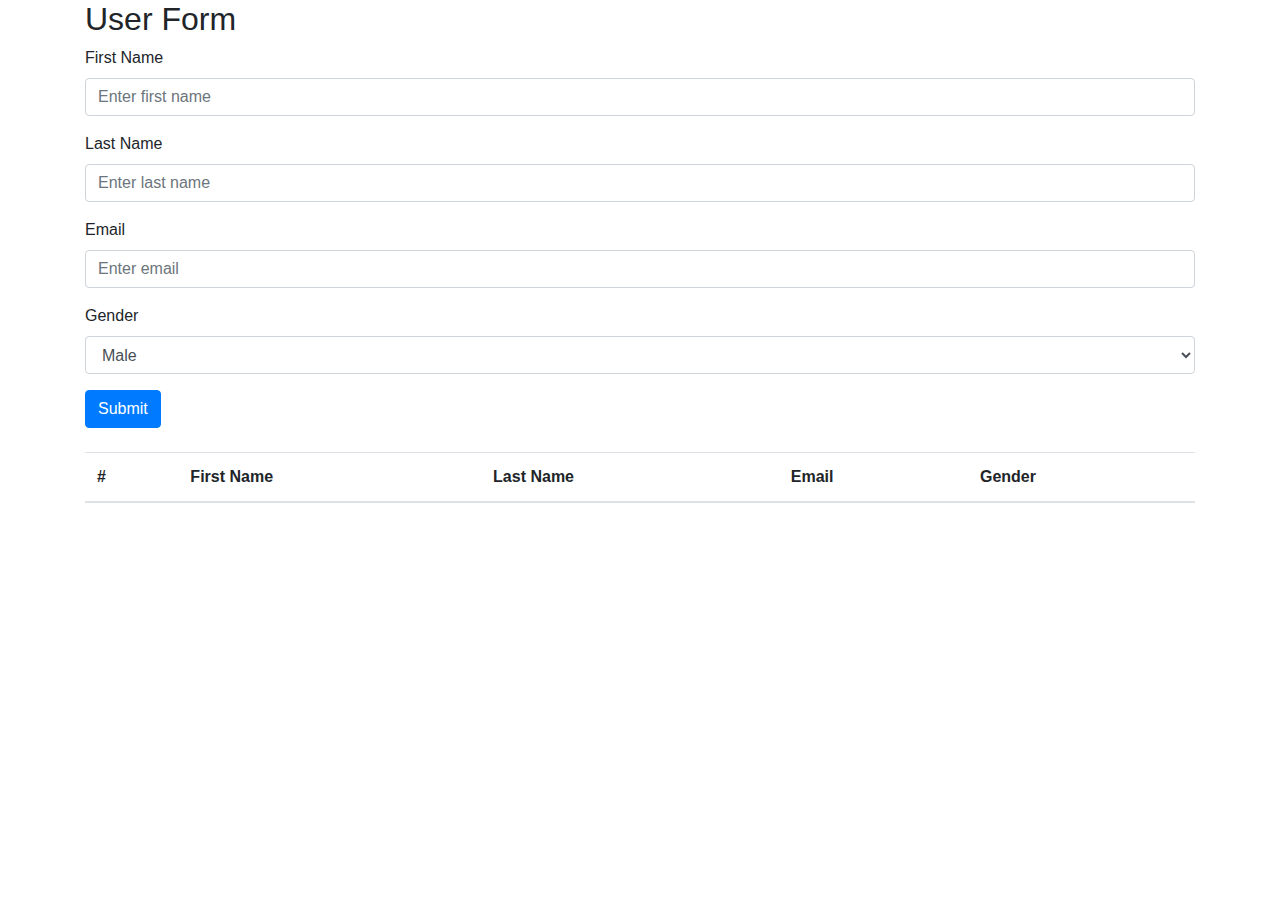
<file: form-user/index.html>
<!DOCTYPE html>
<html lang="en">
  <head>
    <meta charset="UTF-8" />
    <meta http-equiv="X-UA-Compatible" content="IE=edge" />
    <meta name="viewport" content="width=device-width, initial-scale=1.0" />
    <title>Form User</title>

    <link
      rel="stylesheet"
      href="https://cdn.jsdelivr.net/npm/bootstrap@4.3.1/dist/css/bootstrap.min.css"
      integrity="sha384-ggOyR0iXCbMQv3Xipma34MD+dH/1fQ784/j6cY/iJTQUOhcWr7x9JvoRxT2MZw1T"
      crossorigin="anonymous"
    />
  </head>
  <body>
    <div class="container">
      <h2>User Form</h2>
      <form id="submitForm">
        <div class="form-group">
          <label for="email">First Name</label>
          <input
            type="text"
            class="form-control"
            id="firstName"
            placeholder="Enter first name"
          />
          <small
            id="firstName_error"
            class="form-text"
            style="color: red"
          ></small>
        </div>
        <div class="form-group">
          <label for="email">Last Name</label>
          <input
            type="text"
            class="form-control"
            id="lastName"
            placeholder="Enter last name"
          />
          <small
            id="lastName_error"
            class="form-text"
            style="color: red"
          ></small>
        </div>
        <div class="form-group">
          <label for="email">Email</label>
          <input
            type="email"
            class="form-control"
            id="email"
            placeholder="Enter email"
          />
          <small id="email_error" class="form-text" style="color: red"></small>
        </div>
        <div class="form-group">
          <label for="gender">Gender</label>
          <select class="form-control" id="gender">
            <option value="male">Male</option>
            <option value="female">Female</option>
          </select>
          <small id="gender_error" class="form-text" style="color: red"></small>
        </div>
        <button type="submit" class="btn btn-primary">Submit</button>
      </form>

      <br />

      <table class="table">
        <thead>
          <tr>
            <th scope="col">#</th>
            <th scope="col">First Name</th>
            <th scope="col">Last Name</th>
            <th scope="col">Email</th>
            <th scope="col">Gender</th>
          </tr>
        </thead>
        <tbody id="tableUser"></tbody>
      </table>
    </div>

    <script src="./assets/js/index.js"></script>
  </body>
</html>
</file>
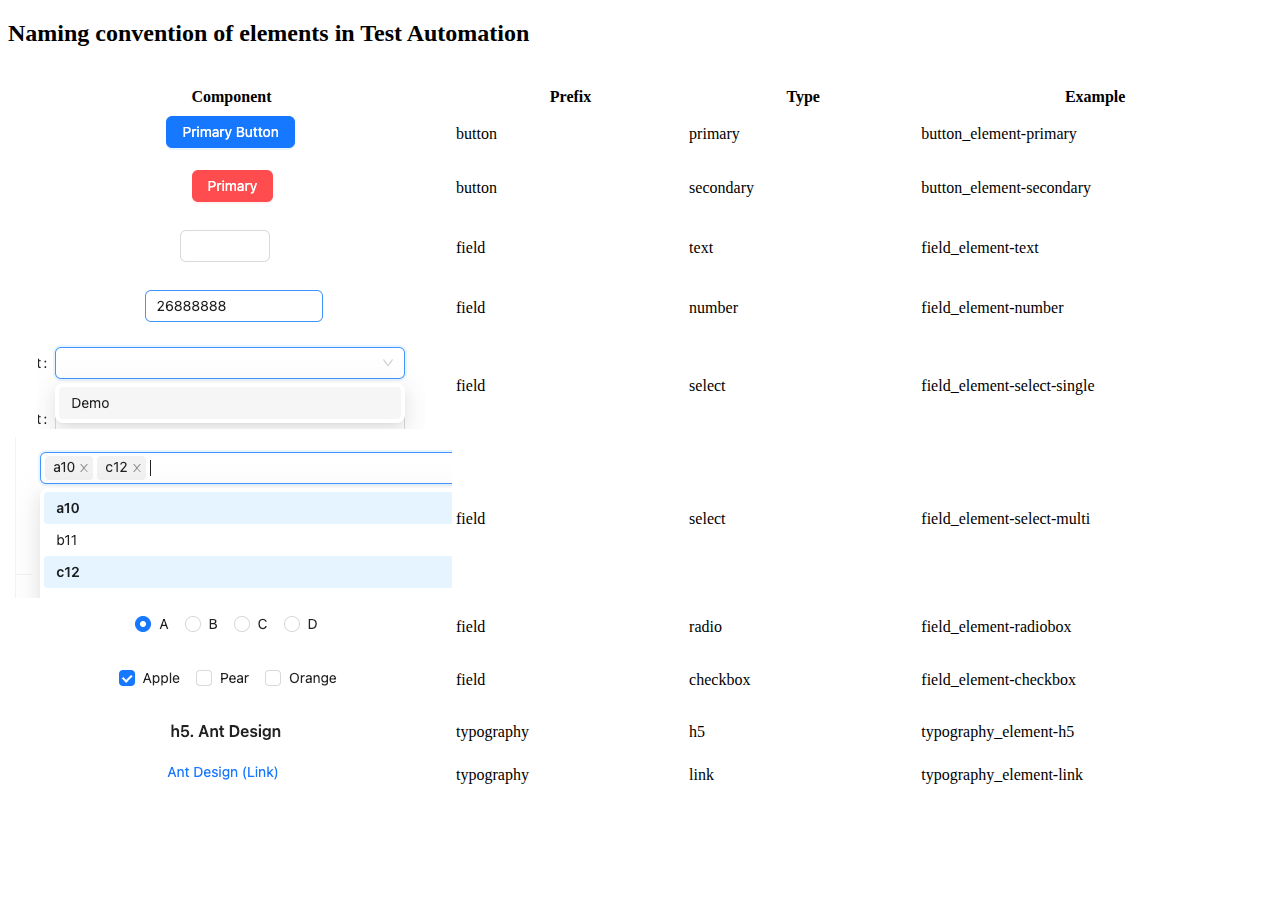
<file: naming-cypress/index.html>
<!DOCTYPE html>
<html>

<head>
  <meta charset="utf-8" />
  <meta http-equiv="X-UA-Compatible" content="IE=edge" />
  <meta name="viewport" content="width=device-width, initial-scale=1" />
  <meta name="description" content="" />
  
  <title>Naming Cypress</title>
</head>

<body>


  <div class="container-md">
    <h2>Naming convention of elements in Test Automation</h2>
    <br />
    <table class="table">
      <thead>
        <tr>
          <th scope="col" width="30%">Component</th>
          <th scope="col" width="20%">Prefix</th>
          <th scope="col" width="20%">Type</th>
          <th scope="col" width="30%">Example</th>
        </tr>
      </thead>
      <tbody>
        <tr>
          <th scope="row">
            <img src="../images/button.png" />
          </th>
          <td>button</td>
          <td>primary</td>
          <td>button_element-primary</td>
        </tr>
        <tr>
          <th scope="row">
            <img src="../images/button-secondary.png" />
          </th>
          <td>button</td>
          <td>secondary</td>
          <td>button_element-secondary</td>
        </tr>
        <tr>
          <th scope="row">
            <img src="../images/field-text.png" />
          </th>
          <td>field</td>
          <td>text</td>
          <td>field_element-text</td>
        </tr>
        <tr>
          <th scope="row">
            <img src="../images/field-number.png" />
          </th>
          <td>field</td>
          <td>number</td>
          <td>field_element-number</td>
        </tr>
        <tr>
          <th scope="row">
            <img src="../images/field-select.png" />
          </th>
          <td>field</td>
          <td>select</td>
          <td>field_element-select-single</td>
        </tr>
        <tr>
          <th scope="row">
            <img src="../images/field-select-multi.png" />
          </th>
          <td>field</td>
          <td>select</td>
          <td>field_element-select-multi</td>
        </tr>
        <tr>
          <th scope="row">
            <img src="../images/field-radiobox.png" />
          </th>
          <td>field</td>
          <td>radio</td>
          <td>field_element-radiobox</td>
        </tr>
        <tr>
          <th scope="row">
            <img src="../images/field-checkbox.png" />
          </th>
          <td>field</td>
          <td>checkbox</td>
          <td>field_element-checkbox</td>
        </tr>
        <tr>
          <th scope="row">
            <img src="../images/typography-h5.png" />
          </th>
          <td>typography</td>
          <td>h5</td>
          <td>typography_element-h5</td>
        </tr>
        <tr>
          <th scope="row">
            <img src="../images/typography-link.png" />
          </th>
          <td>typography</td>
          <td>link</td>
          <td>typography_element-link</td>
        </tr>
        
        
      </tbody>
    </table>  
  </div>

  <link href="https://cdn.jsdelivr.net/npm/bootstrap@5.0.2/dist/css/bootstrap.min.css" rel="stylesheet" integrity="sha384-EVSTQN3/azprG1Anm3QDgpJLIm9Nao0Yz1ztcQTwFspd3yD65VohhpuuCOmLASjC" crossorigin="anonymous">
  <script src="https://cdn.jsdelivr.net/npm/bootstrap@5.0.2/dist/js/bootstrap.bundle.min.js" integrity="sha384-MrcW6ZMFYlzcLA8Nl+NtUVF0sA7MsXsP1UyJoMp4YLEuNSfAP+JcXn/tWtIaxVXM" crossorigin="anonymous"></script>
</body>
</html>
</file>
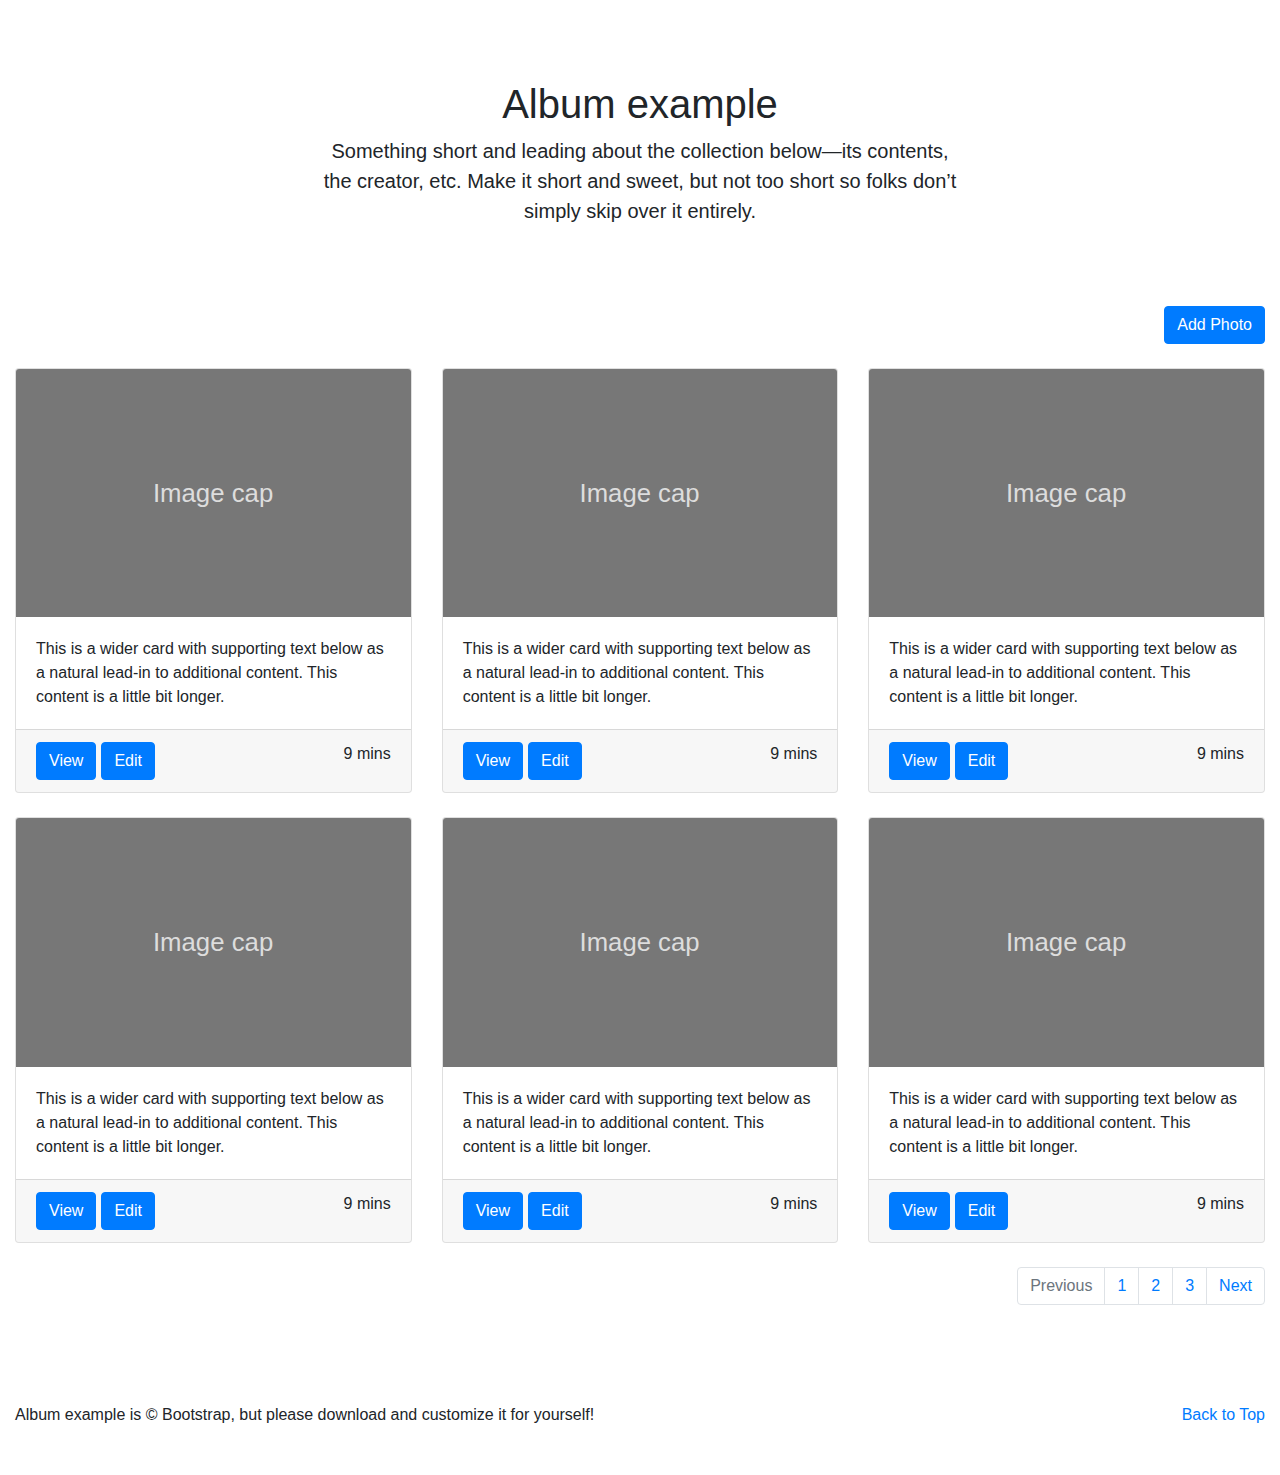
<file: photo-album/index.html>
<!DOCTYPE html>
<html>

<head>
  <meta charset="utf-8" />
  <meta http-equiv="X-UA-Compatible" content="IE=edge" />
  <meta name="viewport" content="width=device-width, initial-scale=1" />
  <meta name="description" content="" />
  <link rel="stylesheet" href="https://maxcdn.bootstrapcdn.com/bootstrap/4.0.0/css/bootstrap.min.css" integrity="sha384-Gn5384xqQ1aoWXA+058RXPxPg6fy4IWvTNh0E263XmFcJlSAwiGgFAW/dAiS6JXm" crossorigin="anonymous">
  <title>Album Photo</title>
</head>

<style>
    .container{
        max-width:1330px;  
    }
</style>

<body>
    <div class="mx-auto" style="width: 650px; margin:80px">
        <h1 class="display-5 text-center" style="font-weight: lighter;">Album example</h1>
        <p class="lead text-center">Something short and leading about the collection below—its contents, the creator, etc. Make it short and sweet, but not too short so folks don’t simply skip over it entirely.</p>
    </div>

    
  <div class="container">
    <div class="d-flex justify-content-end">
        <a href="./add.html">
            <button type="submit" class="btn btn-primary">Add Photo</button>
        </a>
    </div>
    <br/>
    <div class="row">
        <div class="col">
            <div class="card" >
                <img class="card-img-top" src="./images/image cap.svg" alt="Card image cap">
                <div class="card-body">
                  <div class="card-text">This is a wider card with supporting text below as a natural lead-in to additional content. This content is a little bit longer.</div>  
                </div>
                <div class="card-footer">
                    <div class="row">
                        <div class="d-flex col-auto mr-auto">
                            <a href="./detail.html?id=1" style="margin-right: 5px">
                                <button type="button" id="view" class="btn btn-primary">View</button>
                            </a>
                            <a href="./add.html?id=1">
                                <button type="button" id="view" class="btn btn-primary">Edit</button>
                            </a>
                        </div>
                        <div class="col-auto">9 mins</div>
                    </div>
                </div>
            </div>
        </div>
        <div class="col">
            <div class="card" >
                <img class="card-img-top" src="./images/image cap.svg" alt="Card image cap">
                <div class="card-body">
                  <div class="card-text">This is a wider card with supporting text below as a natural lead-in to additional content. This content is a little bit longer.</div>  
                </div>
                <div class="card-footer">
                    <div class="row">
                        <div class="d-flex col-auto mr-auto">
                            <a href="./detail.html?id=1" style="margin-right: 5px">
                                <button type="button" id="view" class="btn btn-primary">View</button>
                            </a>
                            <a href="./add.html?id=1">
                                <button type="button" id="view" class="btn btn-primary">Edit</button>
                            </a>
                        </div>
                        <div class="col-auto">9 mins</div>
                    </div>
                </div>
            </div>
        </div>
        <div class="col">
            <div class="card" >
                <img class="card-img-top" src="./images/image cap.svg" alt="Card image cap">
                <div class="card-body">
                  <div class="card-text">This is a wider card with supporting text below as a natural lead-in to additional content. This content is a little bit longer.</div>  
                </div>
                <div class="card-footer">
                    <div class="row">
                        <div class="d-flex col-auto mr-auto">
                            <a href="./detail.html?id=1" style="margin-right: 5px">
                                <button type="button" id="view" class="btn btn-primary">View</button>
                            </a>
                            <a href="./add.html?id=1">
                                <button type="button" id="view" class="btn btn-primary">Edit</button>
                            </a>
                        </div>
                        <div class="col-auto">9 mins</div>
                    </div>
                </div>
            </div>
        </div>
    </div>
    </br>
    <div class="row">
        <div class="col">
            <div class="card" >
                <img class="card-img-top" src="./images/image cap.svg" alt="Card image cap">
                <div class="card-body">
                  <div class="card-text">This is a wider card with supporting text below as a natural lead-in to additional content. This content is a little bit longer.</div>  
                </div>
                <div class="card-footer">
                    <div class="row">
                        <div class="d-flex col-auto mr-auto">
                            <a href="./detail.html?id=1" style="margin-right: 5px">
                                <button type="button" id="view" class="btn btn-primary">View</button>
                            </a>
                            <a href="./add.html?id=1">
                                <button type="button" id="view" class="btn btn-primary">Edit</button>
                            </a>
                        </div>
                        <div class="col-auto">9 mins</div>
                    </div>
                </div>
            </div>
        </div>
        <div class="col">
            <div class="card" >
                <img class="card-img-top" src="./images/image cap.svg" alt="Card image cap">
                <div class="card-body">
                  <div class="card-text">This is a wider card with supporting text below as a natural lead-in to additional content. This content is a little bit longer.</div>  
                </div>
                <div class="card-footer">
                    <div class="row">
                        <div class="d-flex col-auto mr-auto">
                            <a href="./detail.html?id=1" style="margin-right: 5px">
                                <button type="button" id="view" class="btn btn-primary">View</button>
                            </a>
                            <a href="./add.html?id=1">
                                <button type="button" id="view" class="btn btn-primary">Edit</button>
                            </a>
                        </div>
                        <div class="col-auto">9 mins</div>
                    </div>
                </div>
            </div>
        </div>
        <div class="col">
            <div class="card" >
                <img class="card-img-top" src="./images/image cap.svg" alt="Card image cap">
                <div class="card-body">
                  <div class="card-text">This is a wider card with supporting text below as a natural lead-in to additional content. This content is a little bit longer.</div>  
                </div>
                <div class="card-footer">
                    <div class="row">
                        <div class="d-flex col-auto mr-auto">
                            <a href="./detail.html?id=1" style="margin-right: 5px">
                                <button type="button" id="view" class="btn btn-primary">View</button>
                            </a>
                            <a href="./add.html?id=1">
                                <button type="button" id="view" class="btn btn-primary">Edit</button>
                            </a>
                        </div>
                        <div class="col-auto">9 mins</div>
                    </div>
                </div>
            </div>
        </div>
    </div>
     <br />
    <nav aria-label="Page navigation example">
        <ul class="pagination justify-content-end">
            <li class="page-item disabled">
            <a class="page-link" href="#" tabindex="-1">Previous</a>
            </li>
            <li class="page-item"><a class="page-link" href="#">1</a></li>
            <li class="page-item"><a class="page-link" href="#">2</a></li>
            <li class="page-item"><a class="page-link" href="#">3</a></li>
            <li class="page-item">
            <a class="page-link" href="#">Next</a>
            </li>
        </ul>
    </nav>
  </div>

  <div class="container py-5" style="margin-top:50px">
    <div class="d-flex justify-content-between">
        <div class="">
            Album example is © Bootstrap, but please download and customize it for yourself!
        </div>
        <a href="#" id="btnTop" class="fixed-action-btn smooth-scroll" data-abc="true">Back to Top</a>
    </div>
  </div>

</body>
</html>
</file>
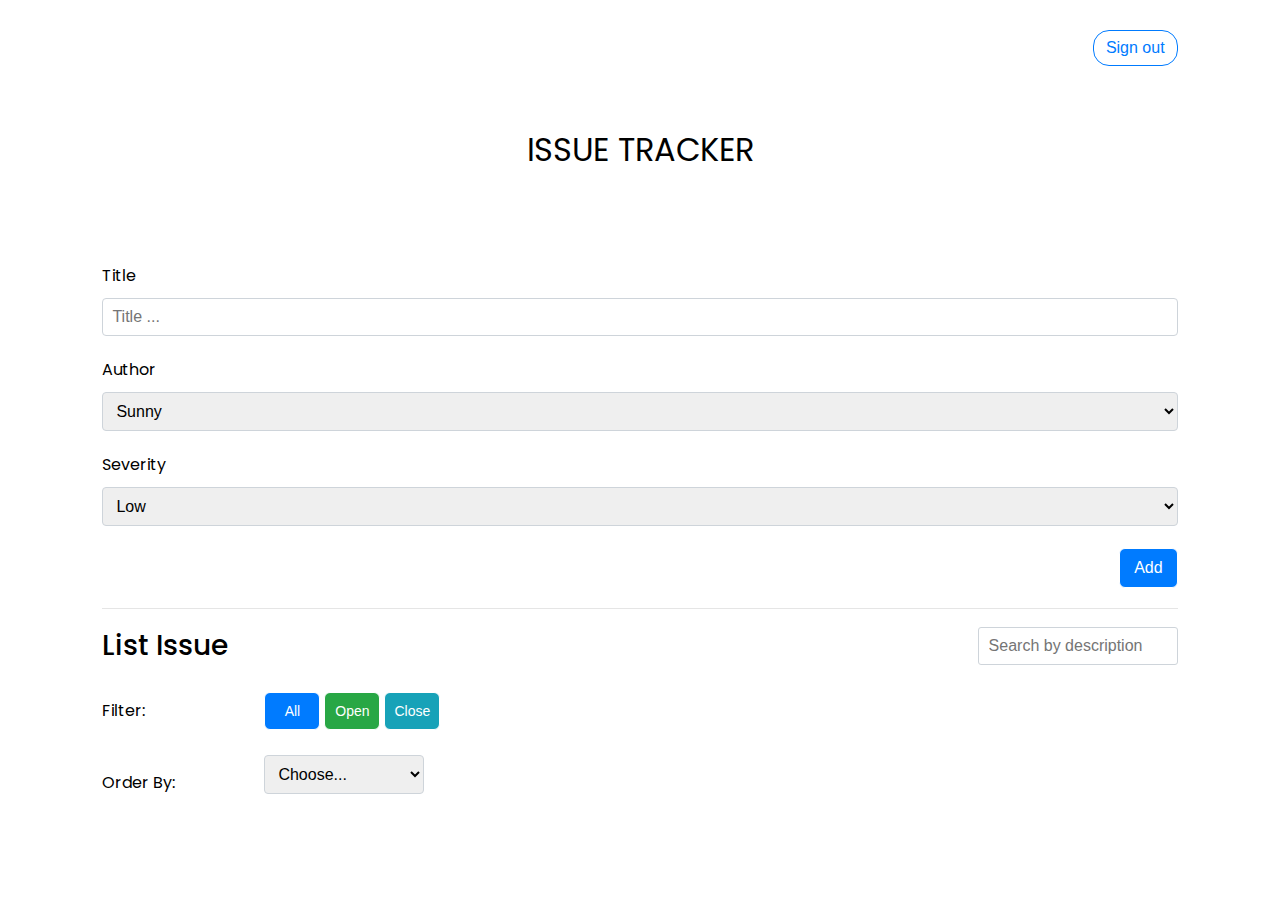
<file: todo-tracker/index.html>
<!DOCTYPE html>
<html lang="en">
  <head>
    <meta charset="UTF-8" />
    <meta http-equiv="X-UA-Compatible" content="IE=edge" />
    <meta name="viewport" content="width=device-width, initial-scale=1.0" />
    <title>ISSUES TRACKER APP</title>

    <link rel="stylesheet" href="./assets/css/reset.css" />
    <link rel="stylesheet" href="./assets/css/style.css" />
  </head>
  <body>
    <div id="error-mess" class="error-mess"></div>
    <div class="wrapper">
      <header class="header">
        <div class="container header-container">
          <button id="signout" class="btn btn--signout">Sign out</button>
        </div>
      </header>
      <div class="main">
        <div class="container">
          <div class="main-content">
            <section class="app-title">
              <h1 class="app-name">ISSUE TRACKER</h1>
            </section>

            <section class="form">
              <form action="" id="issueInputForm">
                <div class="top-form">
                  <div class="top-form-group">
                    <!--row-->
                    <div class="input-title">Title</div>
                    <input
                      id="inputIssueTitle"
                      type="text"
                      class="issue-input"
                      placeholder="Title ..."
                    />
                  </div>
                  <div class="top-form-group">
                    <div class="input-title">Author</div>
                    <select
                      name=""
                      id="severity-status"
                      class="severity-status"
                    >
                      <option value="sunny@gmail.com">Sunny</option>
                      <option value="tony@gmail.com">Tony</option>
                    </select>
                  </div>

                  <div class="top-form-group">
                    <div class="input-title">Severity</div>
                    <select
                      name=""
                      id="severity-status"
                      class="severity-status"
                    >
                      <option value="low">Low</option>
                      <option value="medium">Medium</option>
                      <option value="high">High</option>
                    </select>
                  </div>

                  <div class="top-form-group wrap-submit-btn">
                    <button type="submit" class="btn">Add</button>
                  </div>
                </div>

                <hr />
              </form>
              <div class="main-feature">
                <div class="main-feature-group">
                  <div class="list-feature-search-field">
                    <h2 class="list-name">List Issue</h2>
                    <input
                      type="input"
                      id="search-box"
                      class="search-box"
                      placeholder="Search by description"
                      autocomplete="off"
                    />
                  </div>
                </div>
                <div class="main-feature-group">
                  <div class="list-feature-filter">
                    <label for="" class="feature-label">Filter:</label>
                    <div class="group-btn">
                      <button
                        id="all-status"
                        value="all"
                        class="btn filter-status-btn--all"
                      >
                        All
                      </button>
                      <button
                        id="open-status"
                        value="open"
                        class="btn filter-status-btn--open"
                      >
                        Open
                      </button>
                      <button
                        id="close-status"
                        value="close"
                        class="btn filter-status-btn--close"
                      >
                        Close
                      </button>
                    </div>
                  </div>
                </div>
                <div class="main-feature-group">
                  <div class="list-feature-sort">
                    <label for="" class="feature-label">Order By:</label>
                    <select name="" id="sort-value">
                      <option value="">Choose...</option>
                      <option value="asc">ASC</option>
                      <option value="desc">DESC</option>
                    </select>
                  </div>
                </div>
              </div>
            </section>

            <section class="issue-list">
              <ul id="issuesList" class="issue-list__list"></ul>
            </section>
          </div>
        </div>
      </div>
    </div>

    <div id="loadingSpinnerContainer" class="loadingSpinnerContainer">
      <div class="loadingSpinner"></div>
    </div>

    <script src="./assets/js/main.js"></script>
  </body>
</html>
</file>
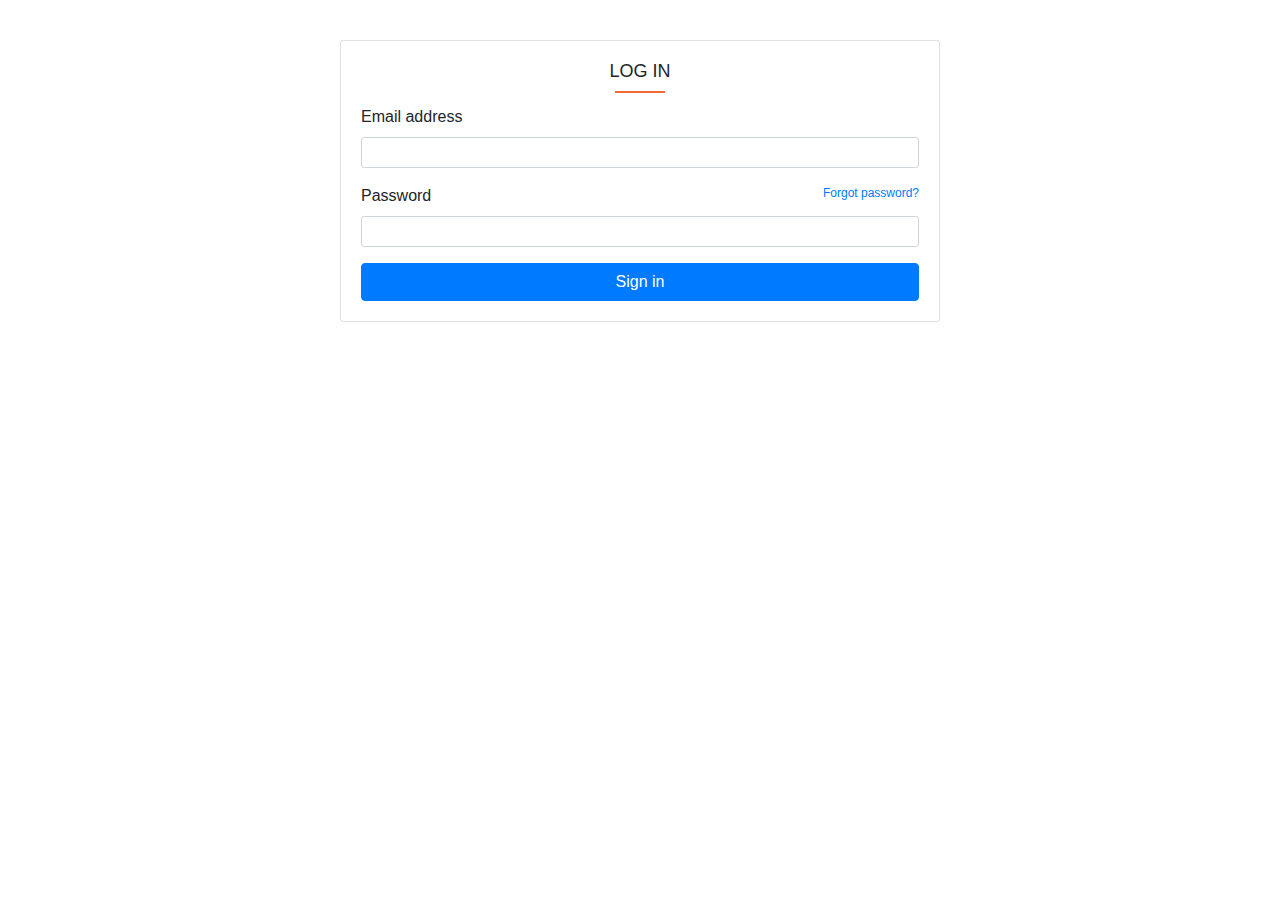
<file: movie-film/login.html>
<!DOCTYPE html>
<html>

<head>
  <meta charset="utf-8" />
  <meta http-equiv="X-UA-Compatible" content="IE=edge" />
  <meta name="viewport" content="width=device-width, initial-scale=1" />
  <meta name="description" content="" />
  <link rel="stylesheet" href="https://maxcdn.bootstrapcdn.com/bootstrap/4.0.0/css/bootstrap.min.css" />
  <link
    rel="stylesheet"
    href="https://cdnjs.cloudflare.com/ajax/libs/animate.css/4.1.1/animate.min.css"
  />
  <link
    rel="stylesheet"
    href="./style.css"
  />
  <title>Galaxy Cinema</title>
</head>

<body>
  <div class="container">
    <div class="global-container">
      <div class="card login-form">
      <div class="card-body">
        <h3 class="card-title cardFlex text-center">Log in</h3>
        <div class="card-text">
          <!--
          <div class="alert alert-danger alert-dismissible fade show" role="alert">Incorrect username or password.</div> -->
          <form>
            <!-- to error: add class "has-danger" -->
            <div class="form-group">
              <label for="exampleInputEmail1">Email address</label>
              <input type="email" class="form-control form-control-sm" id="exampleInputEmail1" aria-describedby="emailHelp">
            </div>
            <div class="form-group">
              <label for="exampleInputPassword1">Password</label>
              <a href="#" style="float:right;font-size:12px;">Forgot password?</a>
              <input type="password" class="form-control form-control-sm" id="exampleInputPassword1">
            </div>
            <button type="button" class="btn btn-primary btn-block" onclick="window.location.href = 'index.html'">Sign in</button>
          </form>
        </div>
      </div>
    </div>
  </div>
</body>
</html>
</file>
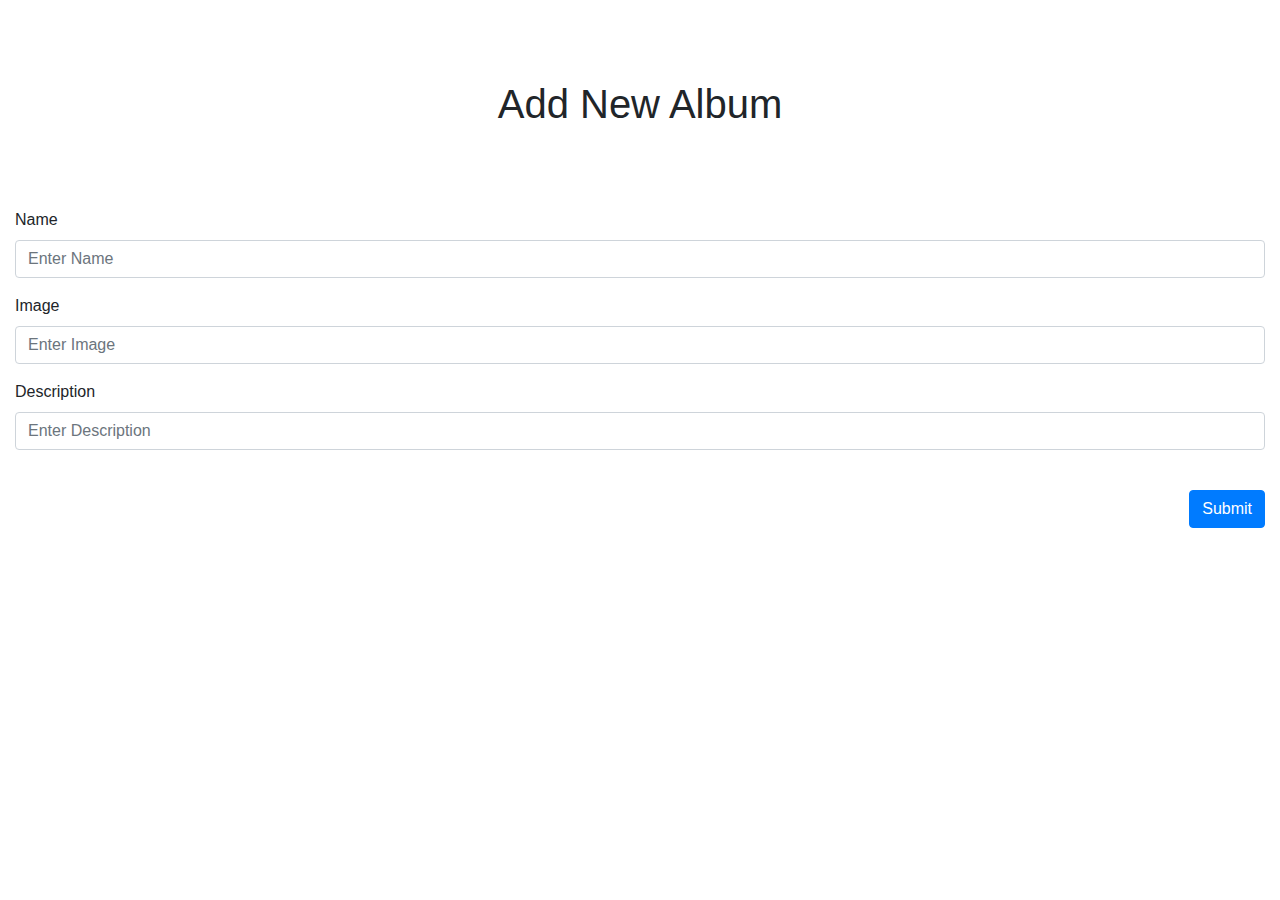
<file: photo-album/add.html>
<!DOCTYPE html>
<html>

<head>
  <meta charset="utf-8" />
  <meta http-equiv="X-UA-Compatible" content="IE=edge" />
  <meta name="viewport" content="width=device-width, initial-scale=1" />
  <meta name="description" content="" />
  <link rel="stylesheet" href="https://maxcdn.bootstrapcdn.com/bootstrap/4.0.0/css/bootstrap.min.css" />
  <title>Album Photo</title>
</head>

<style>
    .container{
        max-width:1330px;  
    }
</style>

<body>
  <div class="mx-auto" style="width: 650px; margin:80px">
    <h1 class="display-5 text-center" style="font-weight: lighter;">Add New Album</h1>
  </div>

  <div class="container">
    <form action="./index.html">
        <div class="form-group">
            <label for="name">Name</label>
            <input type="text" class="form-control" id="name" aria-describedby="name" placeholder="Enter Name">
        </div>
        <div class="form-group">
            <label for="image">Image</label>
            <input type="text" class="form-control" id="image" placeholder="Enter Image">
        </div>
        <div class="form-group">
            <label for="description">Description</label>
            <input type="text" class="form-control" id="description" placeholder="Enter Description">
        </div>
        <br />
        <div class="d-flex justify-content-end">
          <button type="submit" class="btn btn-primary">Submit</button>
        </div>
    </form>
  </div>
</body>
</html>
</file>
<file: todo-tracker/assets/css/style.css>
@import url("https://fonts.googleapis.com/css2?family=Poppins:wght@300;400;500;700&display=swap");
html {
  /* 1rem = 10px */
  font-size: 62.5%;
  scroll-behavior: smooth;
}

* {
  box-sizing: border-box;
  -webkit-box-sizing: border-box;
}

body {
  margin: 0 auto;
  font-size: 1.6rem;
  font-family: "Poppins", sans-serif;
  line-height: 1.5;
  position: relative;
}

input,
textarea,
select,
button {
  outline: none;
  font-size: 1.6rem;
  font-weight: normal;
}

a {
  text-decoration: none;
}

img {
  display: block;
  width: 100%;
}

.error-mess {
  width: 40rem;
  height: 20rem;
  background-color: #ccc;
  color: #000;
  text-align: center;
  font-size: 2.2rem;
  position: absolute;
  left: 50%;
  top: 15%;
  transform: translate(-50%, -50%);
  align-items: center;
  justify-content: center;
  display: none;
}

.header {
  width: 100%;
  height: 100%;
  display: flex;
  justify-content: center;
  align-items: center;
  margin-top: 3rem;
}

.main {
  width: 100%;
  height: 100%;
  display: flex;
  justify-content: center;
  align-items: center;
}

.container {
  display: flex;
  justify-content: center;
  align-items: center;
  width: 100vw;
  max-width: 84%;
}

.header-container {
  justify-content: end;
}

.main-content {
  width: 100%;
}

.app-title {
  margin: 6rem auto 9rem;
  display: flex;
  justify-content: center;
  align-items: center;
}

.app-name {
  font-size: 3.2rem;
}

.top-form-group {
  margin-bottom: 6px;
}

.input-title {
  font-size: 1.6rem;
  margin-bottom: 10px;
}

.issue-input,
.severity-status {
  width: 100%;
  padding: 9px;
  margin-bottom: 16px;
  font-size: 1.6rem;
  border: 1px solid #ced4da;
  border-radius: 4px;
}

#sort-value:focus,
.search-box:focus,
.issue-input:focus,
.severity-status:focus {
  outline: none;
  box-shadow: 0 0 6px 2px #80bdff;
  border-color: #80bdff;
}

.wrap-submit-btn {
  margin-bottom: 20px;
  display: flex;
  justify-content: end;
  align-items: center;
}

.btn {
  min-width: 56px;
  font-size: 1.6rem;
  padding: 10px 14px;
  background-color: #007bff;
  align-items: center;
  color: #fff;
  border-radius: 6px;
  border: 1px solid;
  cursor: pointer;
}

hr {
  border: 0;
  border-top: 1px solid rgba(0, 0, 0, 0.1);
}

.main-feature-group {
  margin-bottom: 25px;
}

.list-feature-search-field {
  margin-top: 16px;
  display: flex;
  justify-content: space-between;
  align-items: center;
}

.list-name {
  font-size: 2.8rem;
  font-weight: 500;
  cursor: default;
}

.search-box {
  max-width: 200px;
  font-size: 1.6rem;
  padding: 9px 10px;
  border: 1px solid #ced4da;
  border-radius: 3px;
}

.list-feature-filter {
  display: flex;
  align-items: center;
}

.feature-label {
  width: 160px;
}

.group-btn {
  display: flex;
  align-items: center;
}

.filter-status-btn--all,
.filter-status-btn--open,
.filter-status-btn--close {
  margin: 0 2px;
  padding: 10px 0;
  font-size: 1.4rem;
}

.filter-status-btn--open {
  background-color: #28a745;
}

.filter-status-btn--close {
  background-color: #17a2b8;
}

.list-feature-sort {
  display: flex;
  align-items: center;
}

#sort-value {
  width: 160px;
  margin-left: 2px;
  padding: 9px;
  margin-bottom: 16px;
  font-size: 1.6rem;
  border: 1px solid #ced4da;
  border-radius: 4px;
}

.issue-list__list {
  margin-bottom: 24px;
}

.issue-list-item {
  border-radius: 4px;
  overflow: hidden;
  border: 1px solid #ced4da;
}

.list-item-header {
  width: 100%;
  height: 50px;
  font-size: 1.6rem;
  background-color: #f7f7f7;
  border-bottom: 1px solid #ced4da;
  display: flex;
  align-items: center;
  padding: 16px 20px;
}

.list-item-status {
  height: 20px;
  border: 1px solid #6c757d;
  border-radius: 4px;
  background-color: #6c757d;
  font-size: 1.4rem;
  font-weight: 700;
  color: #fff;
  display: inline-flex;
  align-items: center;
  justify-content: center;
  margin-left: 10px;
  padding: 4px 10px;
}

.list-item-content {
  padding: 24px 20px;
}

.issue-name {
  font-size: 2rem;
  font-weight: 600;
  cursor: default;
  margin-bottom: 20px;
}

.list-item-severity {
  height: 20px;
  border: 1px solid #007bff;
  border-radius: 4px;
  background-color: #007bff;
  font-size: 1.2rem;
  font-weight: 600;
  color: #fff;
  display: inline-flex;
  flex-shrink: 1;
  align-items: center;
  justify-content: center;
  padding: 8px;
  display: none;
}

.list-item-group-btn {
  display: flex;
  justify-content: end;
}

.btn--delete {
  background-color: #dc3545;
  margin-left: 10px;
}

.btn:hover {
  background-color: #0069d9;
  border-color: #0062cc;
}

.filter-status-btn--open:hover {
  background-color: #218838;
  border-color: #1e7e34;
}

.filter-status-btn--close:hover {
  background-color: #138496;
  border-color: #117a8b;
}

.btn--delete:hover {
  background-color: #c82333;
  border-color: #bd2130;
}

.btn--signout {
  padding: 8px 12px;
  background-color: #ffffff;
  color: #007bff;
  border-radius: 16px;
  border: 1px solid #007bff;
}

.btn--signout:hover {
  /* background-color: #ccc; */
  background-color: rgba(0, 0, 0, 0.2);
  border-color: rgba(0, 0, 0, 0.2);
}

.loadingSpinnerContainer {
  position: fixed;
  top: 0;
  left: 0;
  bottom: 0;
  right: 0;
  background-color: rgba(0, 0, 0, 0.5);
  z-index: 5000;
  justify-content: center;
  align-items: center;
  display: none;
}

.loadingSpinner {
  width: 6.4rem;
  height: 6.4rem;
  border: 8px solid;
  border-color: #00cc66 transparent #00cc66 transparent;
  border-radius: 50%;
  animation: spin 1.2s linear infinite;
}

@keyframes spin {
  0% {
    transform: rotate(0deg);
  }
  100% {
    transform: rotate(360deg);
  }
}
@keyframes popUpError {
  from {
    opacity: 0;
  }
  to {
    opacity: 1;
  }
}

.list-item-group-tabc {
  display: flex;
  justify-content: space-between;
  align-items: center;
}

.list-item-group-author {
  display: flex;
}

.list-item-group-author img {
  width: 40px;
  height: 40px;
  border-radius: 50%;
}
</file>
<file: movie-film/style.css>
* {
  margin: 0;
  padding: 0;
}

a {
  text-decoration: none;
}

a:hover,
a:focus {
  color: #f26b38;
  text-decoration: none;
}

li {
  margin-right: 30px;
}

img {
  width: 100%;
  height: auto;
  display: table-cell;
}

h4 {
  font-size: 16px;
  color: #43464b;
  text-transform: capitalize;
  line-height: 20px;
  text-overflow: ellipsis;
  overflow: hidden;
  white-space: nowrap;
  margin-bottom: 0;
}
h4.vn {
  color: #a0a3a7;
}

.nav {
  margin-bottom: 15px;
  border-bottom: 1px solid #ddd;
}

.nav > li {
  float: left;
  margin-bottom: -1px;
  position: relative;
  display: block;
  height: 45px;
  line-height: 45px;
}

.nav li a {
  border: none;
  color: #a0a3a7;
  text-transform: uppercase;
  font-size: 18px;
  font-weight: 400;
}

.nav li a:hover {
  text-decoration: none;
}

.nav li.active > a {
  border-width: 0;
  border: none;
  color: #43464b !important;
  background: transparent;
}

.nav li.active > a::after,
.nav li:hover > a::after {
  content: "";
  transform: scale(1);
}

.nav li > a:after {
  content: "";
  background: #f26b38;
  height: 2px;
  position: absolute;
  width: 100%;
  left: 0;
  bottom: -1px;
  transition: all 250ms ease 0s;
  transform: scale(0);
}

.movie_button {
  display: flex;
  justify-content: flex-end;
  margin-top: 16px;
}

.movie-item + .movie-item {
  margin-bottom: 16px;
}

.detail-feature .detail-feat-img img {
  display: block;
  float: right;
  border: none;
  width: 100%;
  height: 100%;
  object-fit: contain;
}

.detail-feature .detail-feat-img {
  display: block;
  float: left;
  width: 100%;
}

.details .detail-title {
  font-size: 26px;
  color: #43464b;
  text-transform: capitalize;
  text-overflow: ellipsis;
  overflow: hidden;
  white-space: nowrap;
  line-height: 34px;
}

.upper-text {
  text-transform: uppercase !important;
}

.details .detail-title.vn {
  color: #a0a3a7;
}

.details .detail-info {
  font-size: 15px;
  margin-top: 24px;
}

.details .detail-info .detail-info-row {
  margin-bottom: 10px;
  line-height: 20px;
  display: flex;
}

.details .detail-info label {
  color: #a0a3a7;
  float: left;
}

.details .detail-info .detail-info-right a {
  color: #43464b;
  text-transform: capitalize;
}

.details .detail-info .detail-info-right a:hover {
  color: #f26b38;
}

h3 {
  font-size: 18px;
  font-weight: 500;
  text-transform: uppercase;
}

h3:after {
  display: block;
  width: 50px;
  height: 2px;
  margin-top: 8px;
  content: "";
  background-color: #f26b38;
}

.detail-description {
  font-size: 14px;
  line-height: 20px;
  margin: 30px -15px 30px -15px;
}

@keyframes spinner-grow {
  0% {
    transform: scale(0);
  }
  50% {
    opacity: 1;
    transform: none;
  }
}

.spinner-grow {
  display: inline-block;
  width: 2rem;
  height: 2rem;
  vertical-align: -0.125em;
  background-color: currentColor;
  border-radius: 50%;
  opacity: 0;
  -webkit-animation: 0.75s linear infinite spinner-grow;
  animation: 0.75s linear infinite spinner-grow;
}

.spinner_wrapper {
  display: flex;
  justify-content: center;
  margin: 40px;
}

.cardFlex {
  display: flex;
  flex-direction: column;
  align-items: center;
}

.global-container {
  max-width: 600px;
  margin: 40px auto 0;
}
</file>
